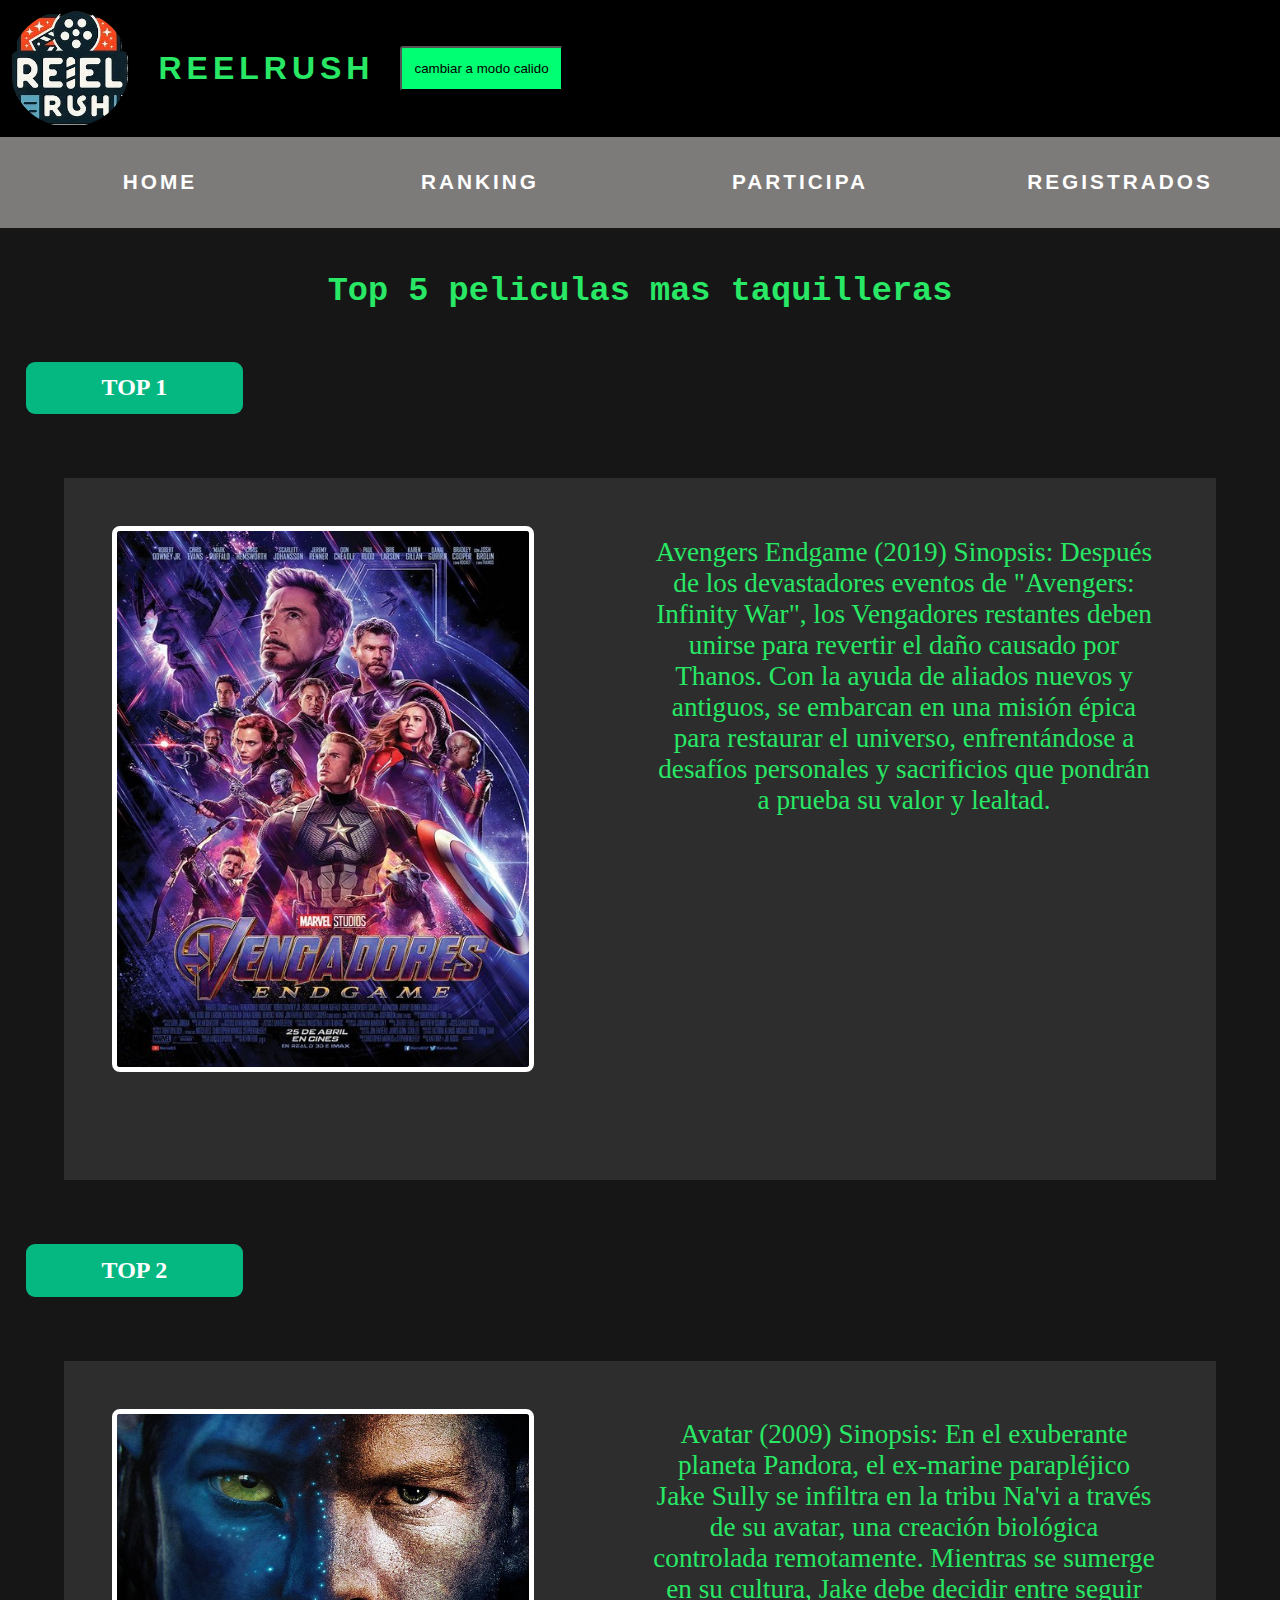
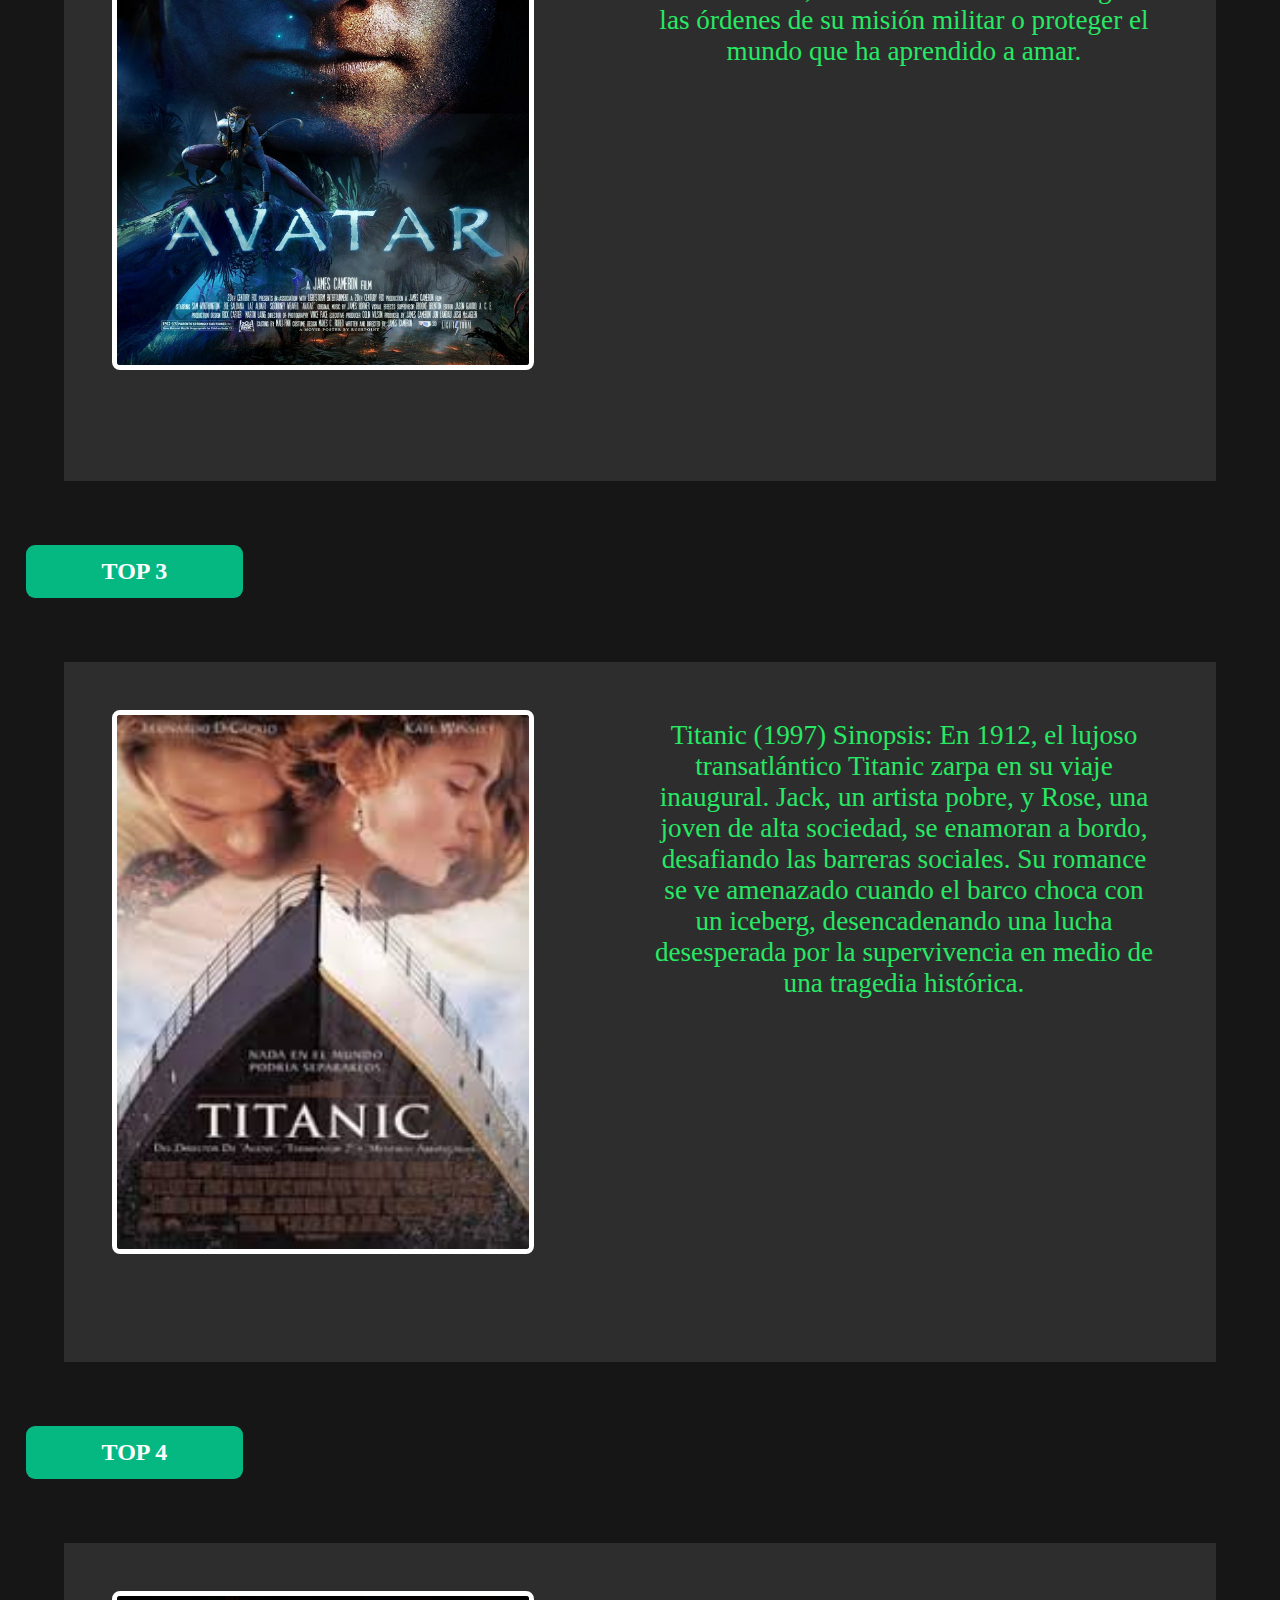
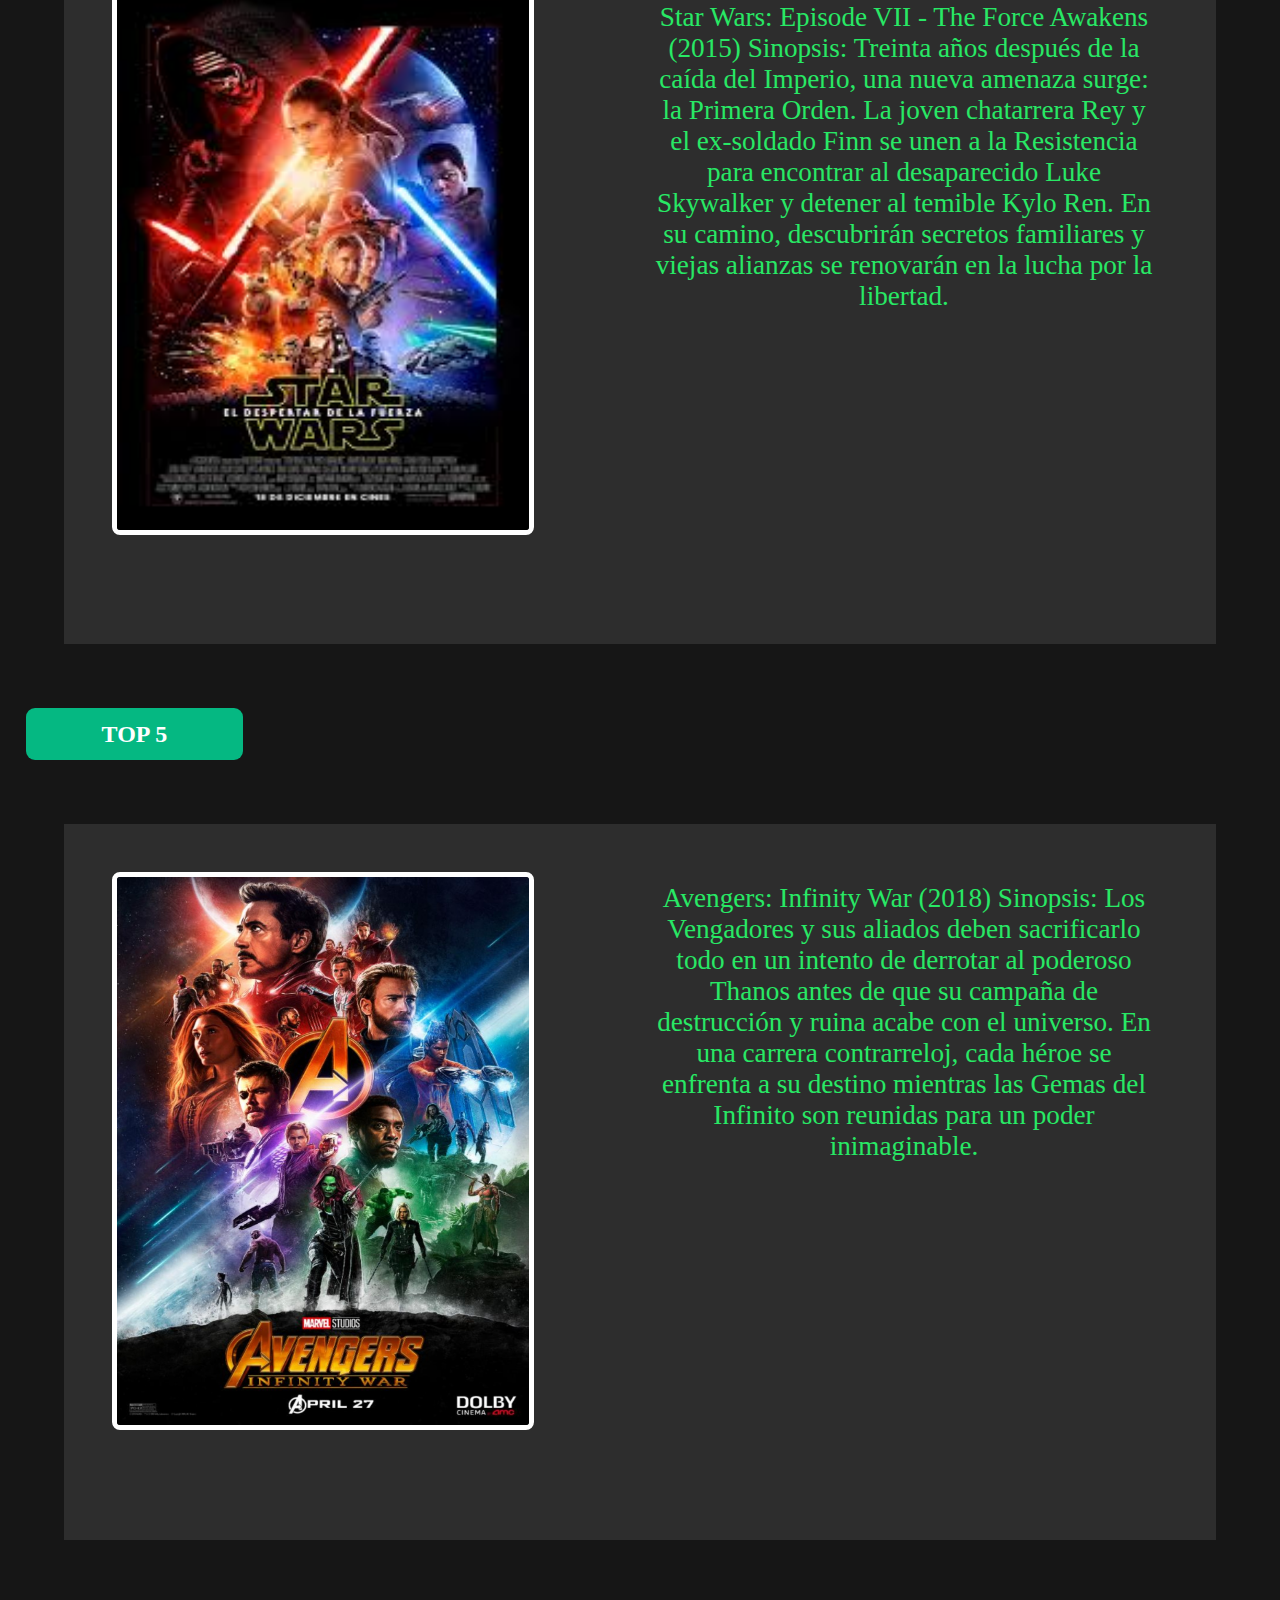
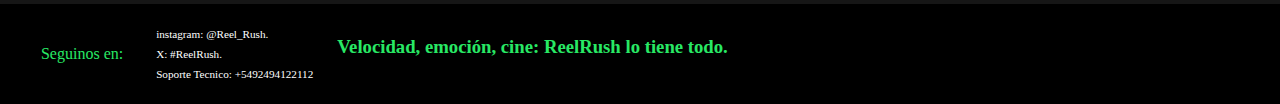
<file: html/ranking.html>
<!DOCTYPE html>
<html lang="en">
<head>
    <meta charset="UTF-8">
    <meta name="viewport" content="width=device-width, initial-scale=1.0">
    <title>ranking</title>
    <link rel="stylesheet" href="../css/styles.css">
</head>
<body class="bodyOscuro">
    <header>
        <div id="logo">
            <img src="../images/logoDePagina.png" alt="logoDeLaPagina" id="imagenLogo">
            <h1>ReelRush</h1>
            <button id="botonCalidoOscuro">cambiar a modo calido</button>
        </div>
        <div class="header-nav">
            <nav id="nav">
                <input type="checkbox" id="menu-toggle" class="menu-toggle">
                <label id="label" for="menu-toggle" class="menu-icon">&#9776;</label>
                <label id="label2" for="menu-toggle" class="menu-icon">&#10006;</label>
                <ul class="nav-ul">
                    <li><a href="../index.html">Home</a></li>
                    <li><a href="../html/ranking.html">Ranking</a></li>
                    <li><a href="../html/register.html">Participa</a></li>
                    <li><a href="../html/registrados.html">Registrados</a></li>
                </ul>
            </nav>
        </div>
    </header>
    <main>
        <h2>Top 5 peliculas mas taquilleras</h2>
        <p class="numeroTop">top 1</p>
        <article>
            <section class="topPeliculas">
                <figure>
                    <img src="../images/avenger_endgame.jpg" alt="top1">
                </figure>
                <p> Avengers Endgame (2019)
                    Sinopsis: Después de los devastadores eventos de "Avengers: Infinity War", los Vengadores restantes deben unirse para revertir el daño causado por Thanos. Con la ayuda de aliados nuevos y antiguos, se embarcan en una misión épica para restaurar el universo, enfrentándose a desafíos personales y sacrificios que pondrán a prueba su valor y lealtad.</p>
            </section>
        </article>
        <p class="numeroTop">top 2</p>
        <article>
            <section class="topPeliculas">
                <figure>
                    <img src="../images/Avatar.jpg" alt="top1">
                </figure>
                <p> Avatar (2009)
                    Sinopsis: En el exuberante planeta Pandora, el ex-marine parapléjico Jake Sully se infiltra en la tribu Na'vi a través de su avatar, una creación biológica controlada remotamente. Mientras se sumerge en su cultura, Jake debe decidir entre seguir las órdenes de su misión militar o proteger el mundo que ha aprendido a amar.</p>
            </section>
        </article>
        <p class="numeroTop">top 3</p>
        <article>
            <section class="topPeliculas">
                <figure>
                    <img src="../images/titanic.jpg" alt="top1">
                </figure>
                <p> Titanic (1997)
                    Sinopsis: En 1912, el lujoso transatlántico Titanic zarpa en su viaje inaugural. Jack, un artista pobre, y Rose, una joven de alta sociedad, se enamoran a bordo, desafiando las barreras sociales. Su romance se ve amenazado cuando el barco choca con un iceberg, desencadenando una lucha desesperada por la supervivencia en medio de una tragedia histórica.</p>
            </section>
        </article>
        <p class="numeroTop">top 4</p>
        <article>
            <section class="topPeliculas">
                <figure>
                    <img src="../images/sw7.jpg" alt="top1">
                </figure>
                <p> Star Wars: Episode VII - The Force Awakens (2015)
                    Sinopsis: Treinta años después de la caída del Imperio, una nueva amenaza surge: la Primera Orden. La joven chatarrera Rey y el ex-soldado Finn se unen a la Resistencia para encontrar al desaparecido Luke Skywalker y detener al temible Kylo Ren. En su camino, descubrirán secretos familiares y viejas alianzas se renovarán en la lucha por la libertad.</p>
            </section>
        </article>
        <p class="numeroTop">top 5</p>
        <article >
            <section class="topPeliculas">
                <figure>
                    <img src="../images/avenger_infinytiwar.jpg" alt="top1">
                </figure>
                <p> Avengers: Infinity War (2018)
                    Sinopsis: Los Vengadores y sus aliados deben sacrificarlo todo en un intento de derrotar al poderoso Thanos antes de que su campaña de destrucción y ruina acabe con el universo. En una carrera contrarreloj, cada héroe se enfrenta a su destino mientras las Gemas del Infinito son reunidas para un poder inimaginable.</p>
            </section>
        </article>
    </main>
    <footer>
        <p>Seguinos en:</p>
        <ul> 
            <li>instagram: @Reel_Rush.</li>
            <li>X: #ReelRush.</li>
            <li>Soporte Tecnico: +5492494122112</li>
        </ul>
        <h3>Velocidad, emoción, cine: ReelRush lo tiene todo.</h3>
    </footer>
    <script src="../js/botoncalidoOscuro.js"></script>
</body>
</html>
</file>
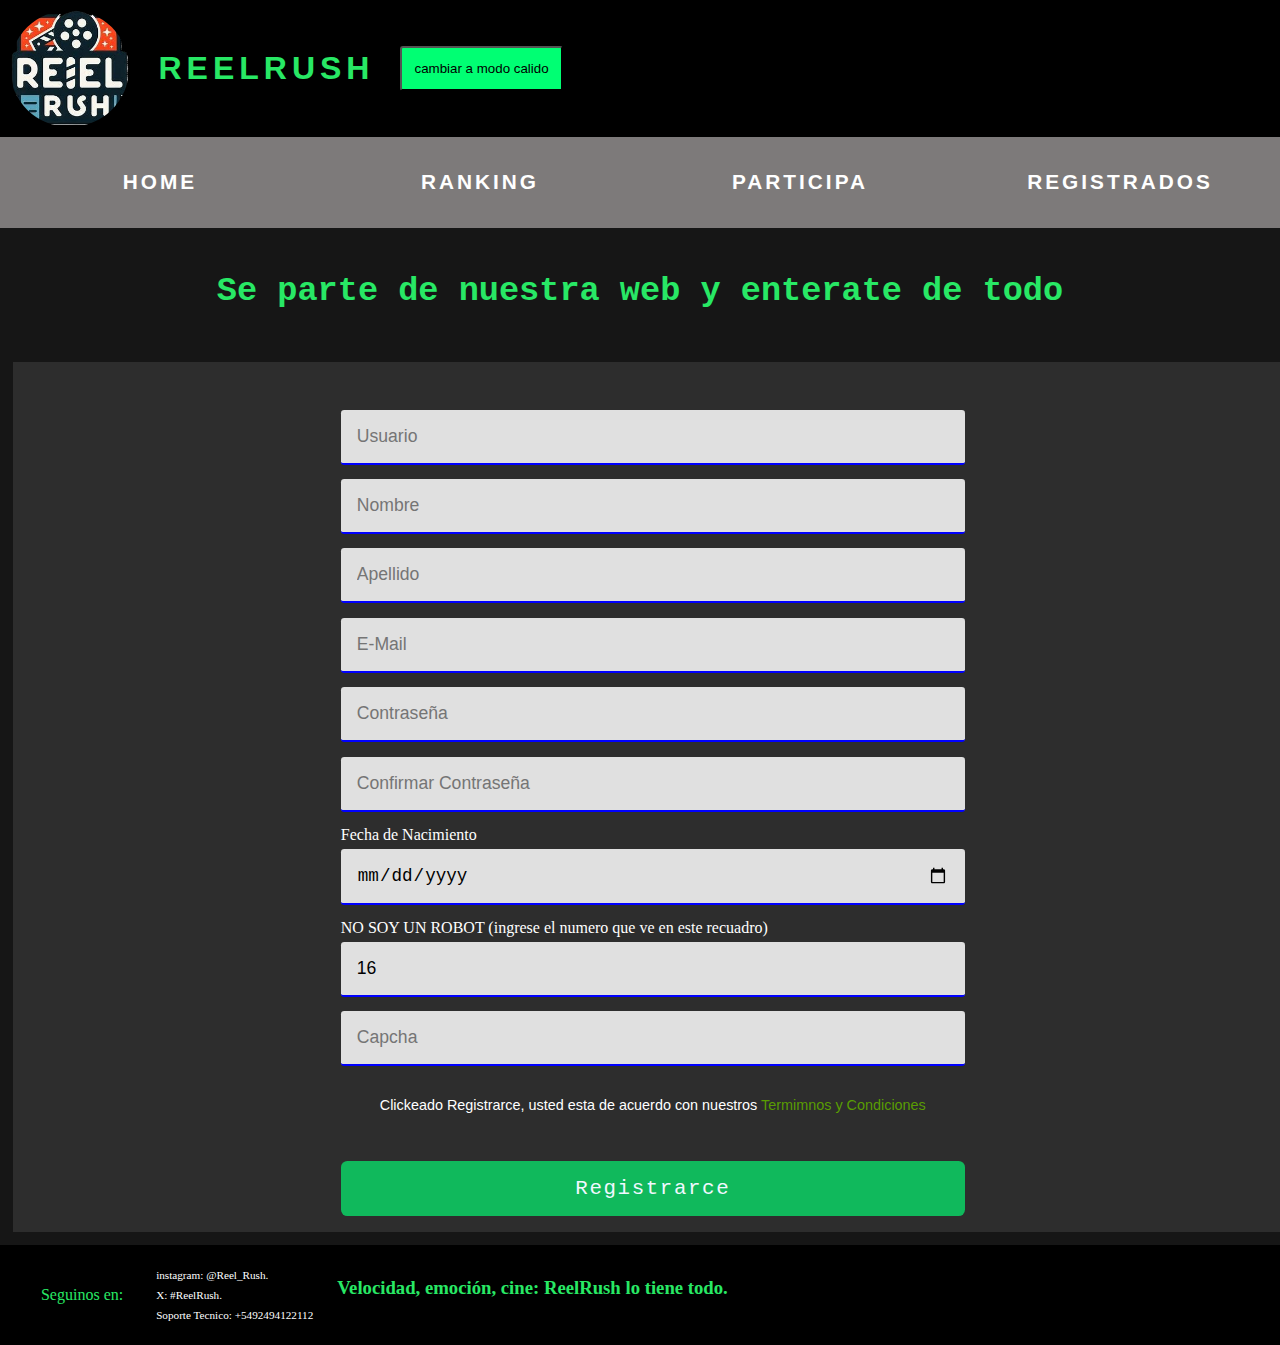
<file: html/register.html>
<!DOCTYPE html>
<html lang="en">
<head>
    <meta charset="UTF-8">
    <meta name="viewport" content="width=device-width, initial-scale=1.0">
    <link rel="stylesheet" href="../css/styles.css">
    <title>Registrarce</title>
</head>
<body class="bodyOscuro">
    <header>
        <div id="logo">
            <img src="../images/logoDePagina.png" alt="logoDeLaPagina" id="imagenLogo">
            <h1>ReelRush</h1>
            <button id="botonCalidoOscuro">cambiar a modo calido</button>
        </div>
        <div class="header-nav">
            <nav id="nav">
                <input type="checkbox" id="menu-toggle" class="menu-toggle">
                <label id="label" for="menu-toggle" class="menu-icon">&#9776;</label>
                <label id="label2" for="menu-toggle" class="menu-icon">&#10006;</label>
                <ul class="nav-ul">
                    <li><a href="../index.html">Home</a></li>
                    <li><a href="../html/ranking.html">Ranking</a></li>
                    <li><a href="../html/register.html">Participa</a></li>
                    <li><a href="../html/registrados.html">Registrados</a></li>
                </ul>
            </nav>
        </div>
    </header>
    <h2>Se parte de nuestra web y enterate de todo</h2>
    <div class="div-form">
        <form action="" id="formulario">
            <input type="text" placeholder="Usuario" required>
            <input type="text" placeholder="Nombre" required>
            <input type="text" placeholder="Apellido"required>
            <input type="mail" placeholder="E-Mail"required>
            <input type="password" placeholder="Contraseña"required>
            <input type="password" placeholder="Confirmar Contraseña"required>
            <label for="">Fecha de Nacimiento</label>
            <input type="date" placeholder="birthday" required>
            <label for="">NO SOY UN ROBOT (ingrese el numero que ve en este recuadro)</label>
            <input id="numeroRandom" type="text" readonly>
            <input id="Respuesta" type="text" name="capcha" placeholder="Capcha" required>
            <p>Clickeado Registrarce, usted esta de acuerdo con nuestros <a href="">Termimnos y Condiciones</a></p>
            <div>
                <p id="verdaderoOFalso"></p>
            </div>
            <button>Registrarce</button>
        </form>
    </div>
    <footer>
        <p>Seguinos en:</p>
        <ul> 
            <li>instagram: @Reel_Rush.</li>
            <li>X: #ReelRush.</li>
            <li>Soporte Tecnico: +5492494122112</li>
        </ul>
        <h3>Velocidad, emoción, cine: ReelRush lo tiene todo.</h3>
    </footer>
    <script src="../js/botoncalidoOscuro.js"></script>
    <script src="../js/captcha.js"></script>
</body>
</html>
</file>
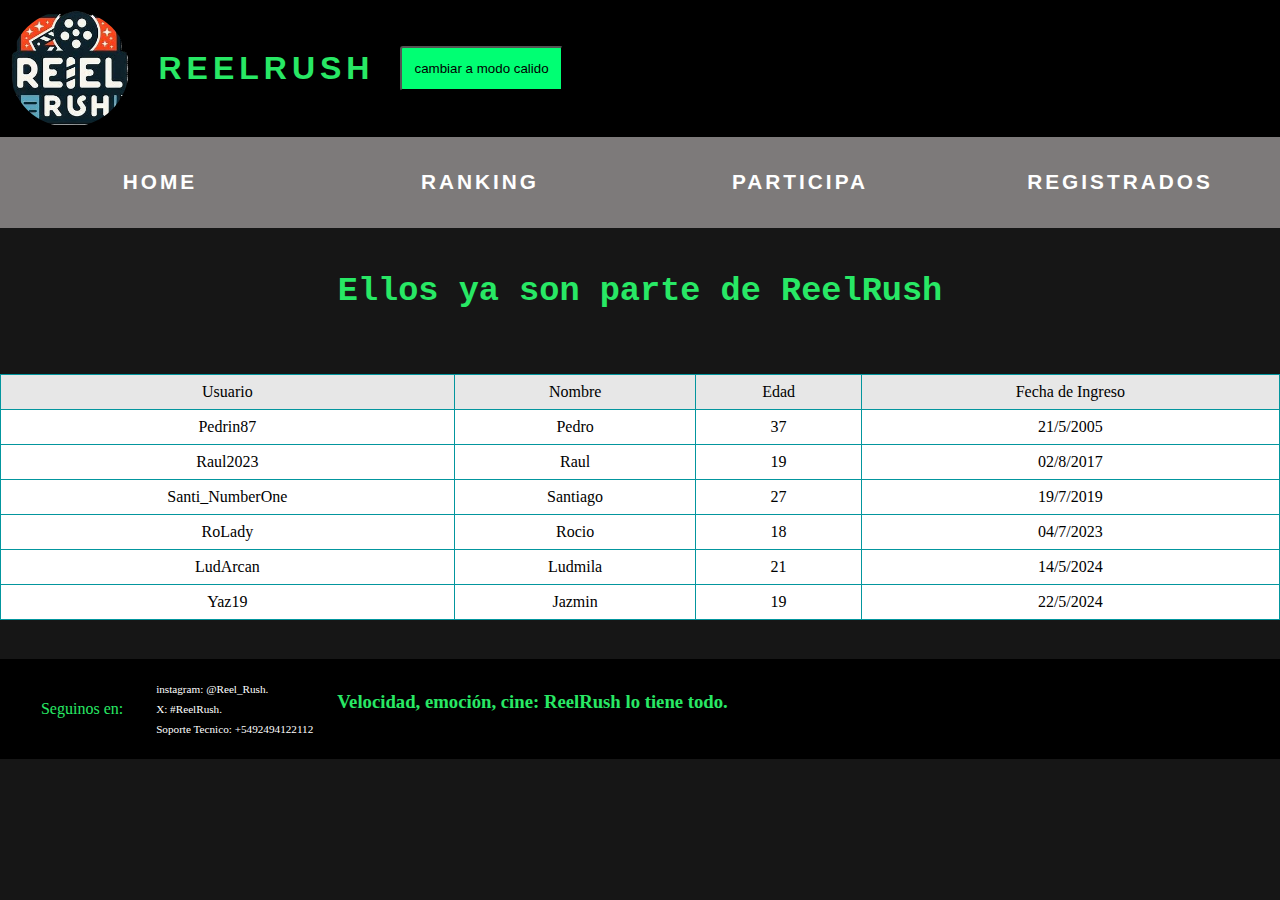
<file: html/registrados.html>
<!DOCTYPE html>
<html lang="en">
<head>
    <meta charset="UTF-8">
    <meta name="viewport" content="width=device-width, initial-scale=1.0">
    <title>contacto</title>
    <link rel="stylesheet" href="../css/styles.css">
</head>
<body class="bodyOscuro">
    <header>
        <div id="logo">
            <img src="../images/logoDePagina.png" alt="logoDeLaPagina" id="imagenLogo">
            <h1>ReelRush</h1>
            <button id="botonCalidoOscuro">cambiar a modo calido</button>
        </div>
        <div class="header-nav">
            <nav id="nav">
                <input type="checkbox" id="menu-toggle" class="menu-toggle">
                <label id="label" for="menu-toggle" class="menu-icon">&#9776;</label>
                <label id="label2" for="menu-toggle" class="menu-icon">&#10006;</label>
                <ul class="nav-ul">
                    <li><a href="../index.html">Home</a></li>
                    <li><a href="../html/ranking.html">Ranking</a></li>
                    <li><a href="../html/register.html">Participa</a></li>
                    <li><a href="../html/registrados.html">Registrados</a></li>
                </ul>
            </nav>
        </div>
    </header>
<main>
    <h2>Ellos ya son parte de ReelRush</h2>
<article>
    <Section>
        <table>
            <thead>
                <tr>
                    <td>Usuario</td>
                    <td>Nombre</td>
                    <td>Edad</td>
                    <td>Fecha de Ingreso</td>
                </tr>
            </thead>
            <tr>
                <td>Pedrin87</td>
                <td>Pedro</td>
                <td>37</td>
                <td>21/5/2005</td>
            </tr>
            <tr>
                <td>Raul2023</td>
                <td>Raul</td>
                <td>19</td>
                <td>02/8/2017</td>
            </tr>
            <tr>
                <td>Santi_NumberOne</td>
                <td>Santiago</td>
                <td>27</td>
                <td>19/7/2019</td>
            </tr>
            <tr>
                <td>RoLady</td>
                <td>Rocio</td>
                <td>18</td>
                <td>04/7/2023</td>
            </tr>
            <tr>
                <td>LudArcan</td>
                <td>Ludmila</td>
                <td>21</td>
                <td>14/5/2024</td>
            </tr>
            <tr>
                <td>Yaz19</td>
                <td>Jazmin</td>
                <td>19</td>
                <td>22/5/2024</td>
            </tr>
        </table>
    </Section>
</article>

</main>
<footer>
    <p>Seguinos en:</p>
    <ul> 
        <li>instagram: @Reel_Rush.</li>
        <li>X: #ReelRush.</li>
        <li>Soporte Tecnico: +5492494122112</li>
    </ul>
    <h3>Velocidad, emoción, cine: ReelRush lo tiene todo.</h3>
</footer>
<script src="../js/botoncalidoOscuro.js"></script>
</body>
</html>
</file>
<file: css/styles.css>
/*contenedores principales*/

* {
    box-sizing: border-box;
    padding: 0;
    margin: 0;
}

.bodyOscuro{
    background-color: rgb(22, 22, 22);
}
.bodyCalido{
    background-color: white;
}

main{
    display: block;
}

header {
    width: 100%;
    margin-bottom: 1.5%;
    background-color: #000000;
}

header > #logo{
    display: flex;
    justify-content: flex-start;
    align-items: center;
    padding: 0.5%;
}

#logo>img:hover {
    border: solid rgb(0, 254, 0) 5px;
}

h2{
    font-size: 2.1rem;
    font-weight: 750;
    text-align: center;
    padding: 2%;
    margin-bottom: 2%;
    color: rgb(40, 232, 101);
    font-family: 'Courier New', Courier, monospace;
}
main > p {
    color: white;
    font-weight: 800;
    font-size: 1.5rem;
    text-transform: uppercase;
    text-align: center;
    padding: 1%;
    margin-left: 2%;
    border-radius: 9px;
    font-family: Georgia, Times, 'Times New Roman', serif;
    background-color: rgba(0, 232, 162, 0.774);
    width: 17%;
}

header > #logo > h1 {
    text-transform: uppercase;
    font-family: 'Arial Narrow Bold', sans-serif;
    letter-spacing: 5px;
    font-weight: 900;
}


#logo > img{ 
    width: 10%;
    border-radius: 50%;
}

#inicio{
    background-image: url(../images/bg.jpg);
    background-size: 100vh;
    position: relative;
    opacity: 75%;
    padding: 8rem;
}

#inicio p {
    color: white;
    background-color: #2f2f2fe8;
    padding: 3rem;
    border-radius: 1.2rem;
    font-size: 1.4rem;
}

/* ----- NAVBAR ----- */

.header-nav {
    width: 100%;
    display: flex;
    justify-content: center;
    background-color: rgb(203, 203, 203);

}

#nav {
    background-color: #7d7a7a;
    position: relative;
    display: flex;
    justify-content: center;
    width: 100%;  
}

.nav-ul {
    list-style: none;
    margin: 0;
    padding: 0;
    display: flex;
    justify-content: flex-start;
    align-items: center;
    width: 100%;
}


.nav-ul li{
    width: 100%;
    padding: 1.5%;
    margin: 0;
    font-size: 80%;
    font-family: Tahoma, sans-serif, 'Times New Roman', serif;
    list-style: none;
    text-transform: uppercase;
    letter-spacing: 3px;
}

.nav-ul li a {
    display: block;
    padding: 14px 20px;
    text-decoration: none;
    text-align: center;
    width: 100%;
    font-size: 1.3rem;
    color: rgb(255, 255, 255);
    font-weight: 800;
}

.nav-ul li:hover {
    background-color: rgba(0, 232, 162, 0.774);
}
.nav-ul li a:hover{
    color: #000000;
}


/* Hamburguesa hidden */
.menu-icon {
    font-size: 30px;
    padding: 10px;
    cursor: pointer;
    display: none;
}
.menu-toggle {
    display: none;
}
.menu-icon {
    display: none;
    cursor: pointer;
    padding: 14px 20px;
    background-color: #3e4847;
    color: white;
    font-size: 24px;
}

@media (max-width: 768px) {
    #nav {
        justify-content: flex-start;
    }

    .nav-ul {
        flex-direction: column;
        display: none;
        width: 100%;
    }

    .nav-ul li {
        text-align: center;
    }

    .menu-toggle:checked + #label + #label2 + .nav-ul {
        display: flex;
    }

    .menu-icon {
        display: block;
    }

    #label2 {
        display: none;
    }

    .menu-toggle:checked + #label {
        display: none;
    }

    .menu-toggle:checked + #label + #label2 {
        display: block;
    }
}


/* ----- ----- ----- */

.barraDePeliculas{
   background-color: rgb(45, 45, 45);  
    margin-bottom: 3%;
    border-radius: 9px;
    padding: 1rem;
}


.peliculas{
    display: grid;
    grid-template-columns: repeat(auto-fill, minmax(240px, 1fr));
    grid-row: auto;
}

.cajaDePelicula{
    margin: 5% 0% 2% 0% ;
    text-align: center;
}

.topPeliculas {
    display: grid;
    grid-template-columns: repeat(auto-fill, minmax(400px, 1fr));
    font-size: 1.7rem;
    padding: 3rem;
    background-color: rgb(45, 45, 45);   
    margin: 5%;
}

/*boton calido o oscuro*/
#botonCalidoOscuro{
    background-color: rgb(0, 255, 115);
    border-radius: 3px;
    padding: 1%;
}
/*texto o imagnes*/
#imagenRandom{
    width: 40%;
    height: 50%;
}
figure{
    margin: 0%;
}
h1, p{
    text-align: center ;
    color: rgb(40, 232, 101);
    margin: 2%;
}


#verdaderoOFalso{
    color: rgb(43, 255, 0);
}

figure > img{
    border-radius: 8px;
    width: 80%;
    height: 90%;
    border: 5px solid white;
    border-radius: 8px;
    ;
}
img {
    border: 4px solid transparent; 
    transition: border-color 0.3s;
}
img:hover {
    border-color:  rgb(40, 232, 101);
    cursor: pointer;
}
#logo > img, #nombreLogo{
    height: 5%;
    margin: 0%;
    border-color: transparent;
    background-color: transparent;
}
time{
    color: white;
    text-decoration-line: underline;
}

/* --- Form Register ---*/
.div-form {
    width: 100%;
    display: flex;
    justify-content: center;
    align-items: center;
    color: black;
    font-size: 1rem;
    background-color: rgb(45, 45, 45);  
    color: rgb(255, 255, 255);
    padding: 1rem;
    margin: 1%;
}

.div-form form {
    width: 80%;
    display: flex;
    flex-direction: column;
    margin-top: 2rem;
}

.div-form form input {
    padding: 1rem;
    color: black;
    font-size: 1.1rem;
    border: none;
    border-bottom:solid blue 2px ;
    border-radius: 0.2rem;
    margin-bottom: 0.9rem;
    background-color: rgb(224, 224, 224);
    outline: none;
}

.div-form form label{
    font-size: 1rem;
    margin-bottom: 0.3rem;
}

.div-form form p{
    margin-top: 1rem;
    margin-bottom: 1rem;
    color: black;
    font-size: 0.9rem;
    text-align: center;
    font-family: Helvetica, sans-serif;
    color: white;
}

.div-form form p >a {
    text-decoration: none;
    color: rgb(89, 156, 2);
}

.div-form form button {
    background-color: rgba(3, 253, 115, 0.673);
    color: aliceblue;
    padding: 1rem;
    border: none;
    border-radius: 0.4rem;
    margin-top: 1rem;
    font-size: 1.3rem;
    font-family: 'Courier New', Courier, monospace;
    letter-spacing: 0.1rem;
}

/*tabla de contactos */
table {
    width: 100%;
    border-collapse: collapse;
    background-color: rgb(255, 255, 255);
    margin-bottom: 3%;
    margin-top: 3%;
}
th, td {
    border: 1px solid rgb(3, 150, 158);
    padding: 8px;
    text-align: center;
}
thead {
    background-color: rgb(231, 231, 231);
}
/*footer*/
footer {
    background-color: rgb(0, 0, 0);
    color: white;
    font-family: Georgia, 'Times New Roman', Times, serif;
    display: flex;
    padding: 1rem;
}

footer ul li{
    list-style: none;
    margin: 0.5rem;
    font-size: 0.7rem;
}

footer h3{
    color:   rgb(40, 232, 101);;
    padding: 1rem;
}

/*disenio responsive*/
@media only screen and (max-width: 600px) {
    article{
        display: block;
        text-align: center;
        justify-content: center;
        align-items: center;
        width: auto;
    }
    nav{
        width: auto;
    }

    #inicio {
        padding: 1.5rem;
        height: 50vh;
        background-size: cover;
        background-position: left center;
    }
    #inicio p {
        padding: 2rem;
        font-size: 0.9rem;
    }
}
@media (max-width: 500px) {
    footer {
      flex-direction: column;
    }
}

@media (min-width: 900px) {
    .div-form form {
        width: 60%;
    }
}

@media (min-width: 1100px) {
    .div-form form {
        width: 50%;
    }
}

@media (min-width: 1300px) {
    .div-form form {
        width: 40%;
    }
}
</file>
